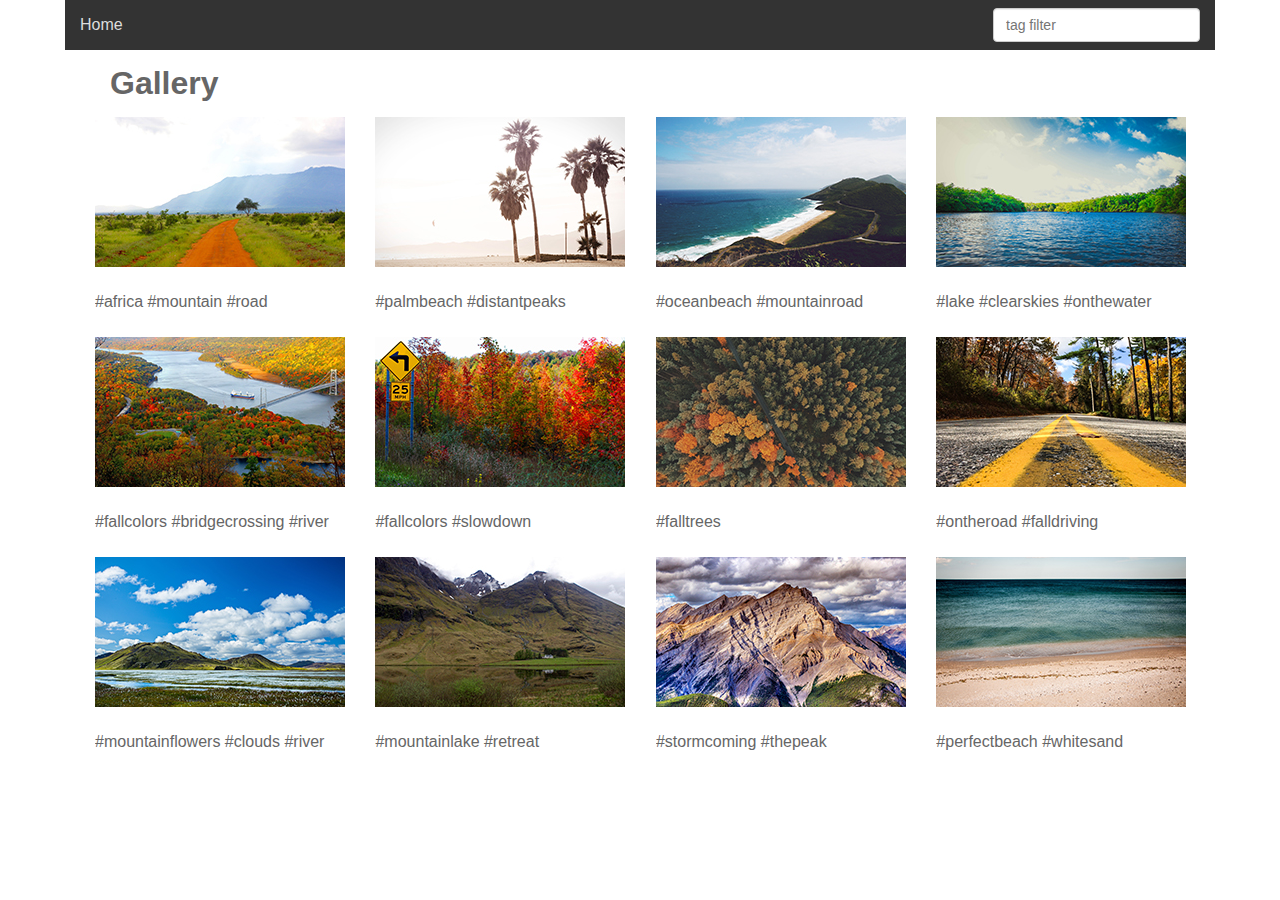
<file: assignment2-photo-filter/index.html>
<!DOCTYPE html>
<html lang="en">

<head>
    <meta charset="utf-8" />
    <title>Assignment 2 - Filtering Gallery</title>
    <link rel="stylesheet" type="text/css" href="css/main.css">
</head>

<body>
    <div class="wrapper">
        <nav>
            <ul>
                <li>
                    <a href="#">Home</a>
                </li>
            </ul>
            <form class="frm-filter">
                <div class="frm-group">
                    <a class="reset hidden" href="#">Reset</a>
                    <input class="frm-control" type="text" id="filter" name="filter" placeholder="tag filter" />
                </div>
            </form>
        </nav>
        <section class="gallery">
            <div class="row">
                <h1>Gallery</h1>
            </div>
            <div class="row">
                <div class="thumb-display">
                    <img src="img/thumbs/african_road_to_the_mountain.jpg" alt="african road to the mountain" />
                    <p class="tags">#africa #mountain #road</p>
                </div>
                <div class="thumb-display">
                    <img src="img/thumbs/beach_and_palms.jpg" alt="beach and palms" />
                    <p class="tags">#palmbeach #distantpeaks</p>
                </div>
                <div class="thumb-display">
                    <img src="img/thumbs/beach_road.jpg" alt="beach road" />
                    <p class="tags">#oceanbeach #mountainroad</p>
                </div>
                <div class="thumb-display">
                    <img src="img/thumbs/calm_lake.jpg" alt="calm lake" />
                    <p class="tags">#lake #clearskies #onthewater</p>
                </div>
                <div class="thumb-display">
                    <img src="img/thumbs/fall_bridge.jpg" alt="fall bridge" />
                    <p class="tags">#fallcolors #bridgecrossing #river</p>
                </div>
                <div class="thumb-display">
                    <img src="img/thumbs/fall_colors.jpg" alt="fall colors" />
                    <p class="tags">#fallcolors #slowdown</p>
                </div>
                <div class="thumb-display">
                    <img src="img/thumbs/fall_road.jpg" alt="fall road" />
                    <p class="tags">#falltrees</p>
                </div>
                <div class="thumb-display">
                    <img src="img/thumbs/forest_road.jpg" alt="forest road" />
                    <p class="tags">#ontheroad #falldriving</p>
                </div>
                <div class="thumb-display">
                    <img src="img/thumbs/mountain_flowers.jpg" alt="mountain flowers" />
                    <p class="tags">#mountainflowers #clouds #river</p>
                </div>
                <div class="thumb-display">
                    <img src="img/thumbs/mountain_lake.jpg" alt="mountain lake" />
                    <p class="tags">#mountainlake #retreat</p>
                </div>
                <div class="thumb-display">
                    <img src="img/thumbs/mountain_storm_coming.jpg" alt="mountain storm coming" />
                    <p class="tags">#stormcoming #thepeak</p>
                </div>
                <div class="thumb-display">
                    <img src="img/thumbs/rocky_beach.jpg" alt="rocky beach" />
                    <p class="tags">#perfectbeach #whitesand</p>
                </div>
            </div>
        </section>
    </div>
    <script src="js/main.js"></script>
</body>

</html>
</file>
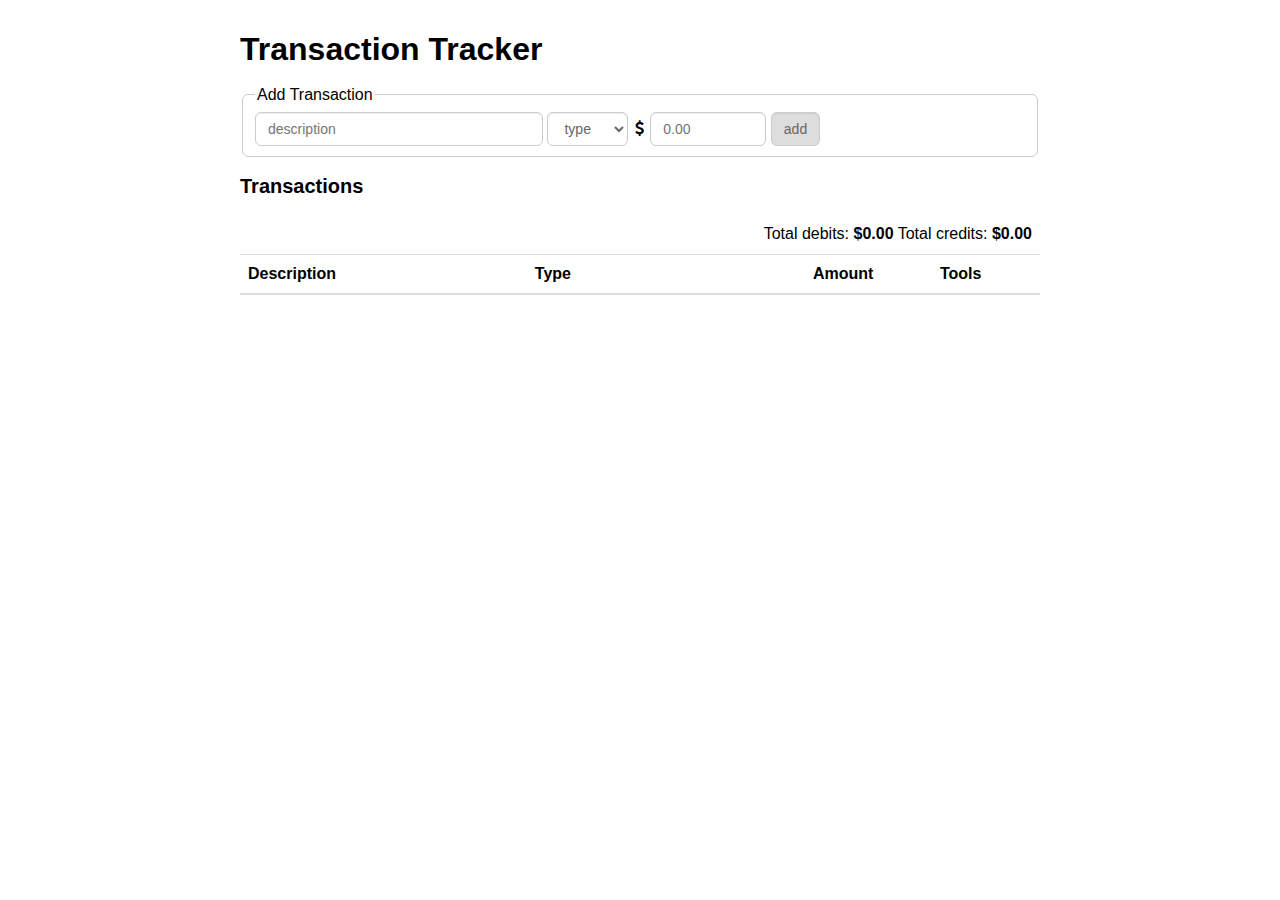
<file: Assignment3_FILES/financial-tracker/index.html>
<!DOCTYPE html>
<html lang="en">
  <head>
    <meta charset="utf-8" />
    <title>Financial Tracker - Assignment 3</title>
    <link rel="stylesheet" type="text/css" href="css/font-awesome.min.css" />
    <link rel="stylesheet" type="text/css" href="css/main.css" />
  </head>
  <body>
    <section class="wrapper">
      <h1>Transaction Tracker</h1>
      <form class="frm-transactions">
        <fieldset>
          <legend>Add Transaction</legend>
          <div class="frm-group">
            <input
              class="frm-control"
              type="text"
              name="description"
              size="30"
              placeholder="description"
            />
          </div>
          <div class="frm-group">
            <select class="frm-control" name="type">
              <option value="">type</option>
              <option value="debit">debit</option>
              <option value="credit">credit</option>
            </select>
          </div>
          <div class="frm-group">
            <i class="edit fa fa-dollar"></i>
            <input
              class="frm-control"
              type="number"
              name="currency"
              min="0"
              max="9999"
              step="0.01"
              size="4"
              placeholder="0.00"
            />
          </div>
          <div class="frm-group">
            <input class="frm-control" type="submit" value="add" />
          </div>
          <div class="error"></div>
        </fieldset>
      </form>
      <h2>Transactions</h2>
      <table class="transactions">
        <thead>
          <tr>
            <td colspan="4" class="right">
              Total debits: <span class="total debits">$0.00</span> Total
              credits: <span class="total credits">$0.00</span>
            </td>
          </tr>
          <tr>
            <th>Description</th>
            <th>Type</th>
            <th class="amount">Amount</th>
            <th class="tools">Tools</th>
          </tr>
        </thead>
        <tbody>
          <!-- SAMPLE MARKUP FOR TRANSACTIONS
				<tr class="debit">
					<td>Tim Horton's</td>
					<td>debit</td>
					<td class="amount">$1.89</td>
					<td class="tools">
						<i class="delete fa fa-trash-o"></i>
					</td>
				</tr>
				<tr class="debit">
					<td>NAIT Bookstore - JavaScript book</td>
					<td>debit</td>
					<td class="amount">$28.47</td>
					<td class="tools">
						<i class="delete fa fa-trash-o"></i>
					</td>
				</tr>
				<tr class="credit">
					<td>Payday</td>
					<td>credit</td>
					<td class="amount">$1223.98</td>
					<td class="tools">
						<i class="delete fa fa-trash-o"></i>
					</td>
				</tr>
				<tr class="debit">
					<td>Rent</td>
					<td>debit</td>
					<td class="amount">$750.00</td>
					<td class="tools">
						<i class="delete fa fa-trash-o"></i>
					</td>
				</tr>
				-->
        </tbody>
      </table>
    </section>
    <script src="js/main.js"></script>
  </body>
</html>
</file>
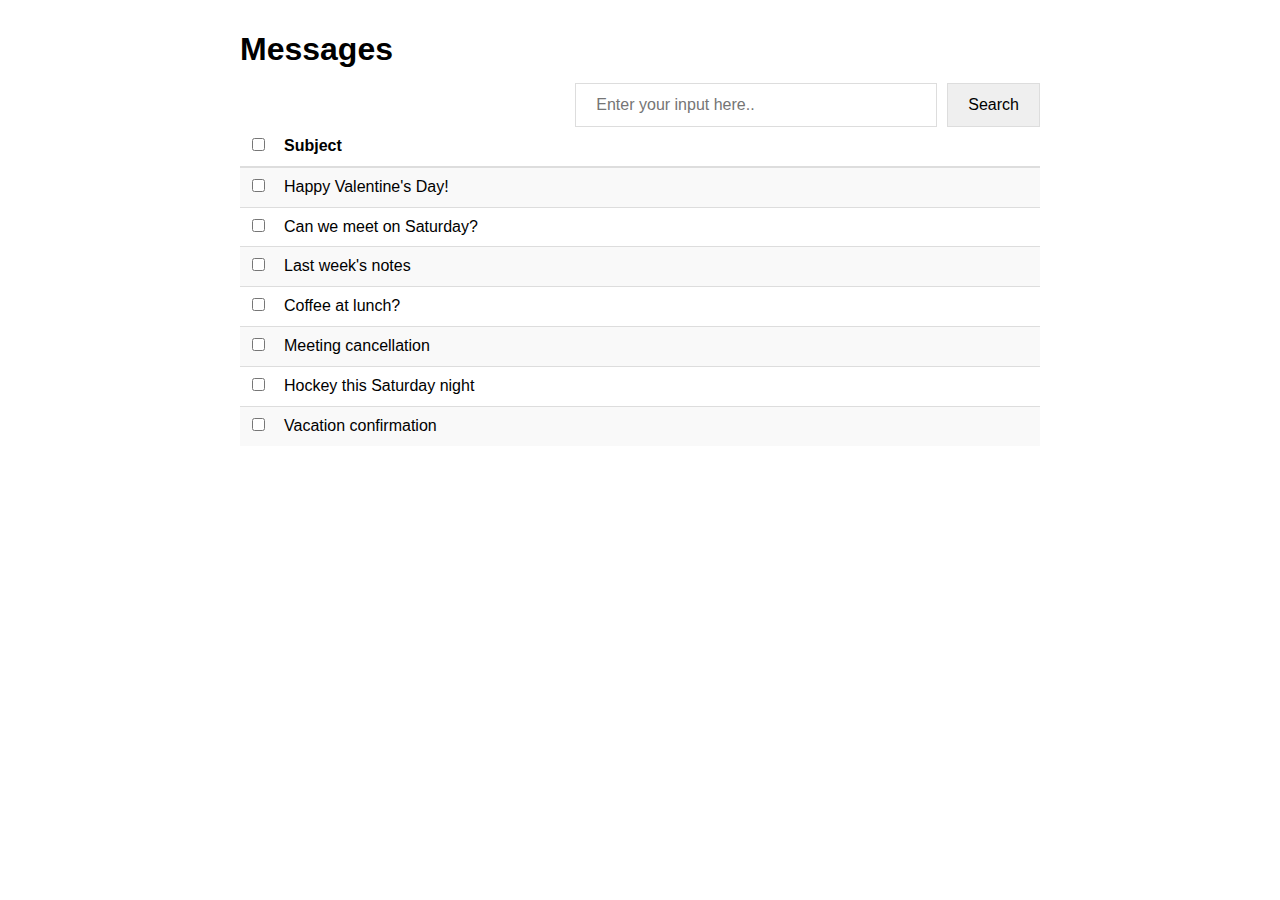
<file: Loops_FILES/todo_list/index.html>
<!DOCTYPE html>
<html lang="en">
  <head>
    <meta charset="utf-8" />
    <title>Practicing with Events</title>
    <link rel="stylesheet" type="text/css" href="css/main.css" />
  </head>
  <body>
    <section class="messages">
      <h1>Messages</h1>
      <div class="search-field">
        <input
          type="text"
          class="search"
          placeholder="Enter your input here.."
        />
        <input type="submit" value="Search" class="search-btn" />
      </div>
      <table>
        <thead>
          <tr>
            <th><input type="checkbox" name="toggle" /></th>
            <th>Subject</th>
          </tr>
        </thead>
        <tbody>
          <tr>
            <td><input type="checkbox" name="message" /></td>
            <td>Happy Valentine's Day!</td>
          </tr>
          <tr>
            <td><input type="checkbox" name="message" /></td>
            <td>Can we meet on Saturday?</td>
          </tr>
          <tr>
            <td><input type="checkbox" name="message" /></td>
            <td>Last week's notes</td>
          </tr>
          <tr>
            <td><input type="checkbox" name="message" /></td>
            <td>Coffee at lunch?</td>
          </tr>
          <tr>
            <td><input type="checkbox" name="message" /></td>
            <td>Meeting cancellation</td>
          </tr>
          <tr>
            <td><input type="checkbox" name="message" /></td>
            <td>Hockey this Saturday night</td>
          </tr>
          <tr>
            <td><input type="checkbox" name="message" /></td>
            <td>Vacation confirmation</td>
          </tr>
        </tbody>
      </table>
    </section>
    <script src="js/main.js"></script>
  </body>
</html>
</file>
<file: Assignment3_FILES/financial-tracker/css/main.css>
body {
	font-family: sans-serif;
	line-height: 1.5em;
	margin: 0;
	padding: 0;
}
.amount {
    text-align: right!important;
}
.error {
    color: red;
    font-size: 75%;
}
.fa {
    margin: 0 2px;
}
fieldset {
    border-radius: 6px;
    border: 1px solid #ccc;
}
.frm-control {
    display: inline-block;
    width: auto;
    vertical-align: middle;
    padding: 6px 12px;
    font-size: 14px;
    line-height: 1.42857143;
    color: #666;
    background-color: #fff;
    background-image: none;
    border: 1px solid #ccc;
    border-radius: 6px;
    -webkit-box-shadow: inset 0 1px 1px rgba(0,0,0,.075);
    box-shadow: inset 0 1px 1px rgba(0,0,0,.075);
}
.frm-group {
    display: inline-block;
    margin-bottom: 0;
    vertical-align: middle;
}
h2 {
    font-size: 1.25em;
}
input[type=submit] {
    background-color: #ddd;
}
input[type=submit]:hover {
    background-color: #d9edf7;
    cursor: pointer;
}
.right {
    text-align: right;
}
select.frm-control {
    height: 34px;
}
table.transactions {
	background-color: transparent;
	border-spacing: 0;
    border-collapse: collapse;
    width: 100%;
}
table.transactions>thead {
	display: table-header-group;
    vertical-align: middle;
    border-color: inherit;
}
table.transactions>thead:first-child>tr:first-child>td {
    border-top: 0;
}
table.transactions>thead>tr>th {
	vertical-align: bottom;
    border-bottom: 2px solid #ddd;
    text-align: left;
    font-weight: bold;
}
table.transactions>tbody {
	display: table-row-group;
    vertical-align: middle;
    border-color: inherit;
}
table.transactions>tbody>tr:hover {
    background-color: #d9edf7 !important;
}

table.transactions>tbody>tr>td:nth-child(1) {
    width: 550px;
}
table.transactions .fa:hover {
    cursor: pointer;
}
table.transactions tr {
	display: table-row;
    vertical-align: inherit;
    border-color: inherit;
}
table.transactions tr.credit {
    background-color: #dff0d8;
}
table.transactions tr.debit {
    background-color: #f2dede;
}
table.transactions tr>td,
table.transactions tr>th {
	padding: 8px;
    line-height: 1.42857143;
    vertical-align: top;
    border-top: 1px solid #ddd;
}
.tools {
    text-align: center!important;
}
.total {
    font-weight: bold;
}
.wrapper {
    margin: auto;
    padding: 1em;
    width: 800px;
}
</file>
<file: Loops_FILES/todo_list/css/main.css>
body {
  font-family: sans-serif;
  line-height: 1.5em;
  margin: 0;
  padding: 0;
}
.messages {
  margin: auto;
  padding: 1em;
  width: 800px;
}
.messages > table {
  background-color: transparent;
  border-spacing: 0;
  border-collapse: collapse;
  width: 100%;
}
.messages > table > thead {
  display: table-header-group;
  vertical-align: middle;
  border-color: inherit;
}
.messages > table > thead:first-child > tr:first-child > th {
  border-top: 0;
}
.messages > table > thead:first-child > tr:first-child > th:first-child {
  width: 20px;
}
.messages > table > thead > tr > th {
  vertical-align: bottom;
  border-bottom: 2px solid #ddd;
  text-align: left;
  font-weight: bold;
}
.messages > table > tbody {
  display: table-row-group;
  vertical-align: middle;
  border-color: inherit;
}
.messages > table tr {
  display: table-row;
  vertical-align: inherit;
  border-color: inherit;
}
.messages > table > tbody > tr:hover {
  background-color: #d9edf7 !important;
}
.messages > table tr > td,
.messages > table tr > th {
  padding: 8px;
  line-height: 1.42857143;
  vertical-align: top;
  border-top: 1px solid #ddd;
}
.messages > table > tbody > tr:nth-of-type(odd) {
  background-color: #f9f9f9;
}

.search {
  flex-basis: 40%;
  font-size: 16px;
  padding: 12px 20px;
  border: 1px solid #ddd;
  margin-right: 10px;
}
.search-field {
  display: flex;
  justify-content: flex-end;
}

.search-btn {
  font-size: 16px;
  padding: 12px 20px;
  border: 1px solid #ddd;
}
.found {
  background-color: #ffffa1 !important;
}
</file>
<file: assignment2-photo-filter/css/main.css>
/* General tags */

body {
    color: #666;
    font-family: sans-serif;
    line-height: 1.5em;
    margin-top: 0;
}
a {
    color: #ddd;
    text-decoration: none;
}
a.reset.hidden {
    visibility: hidden;
}
.frm-control {
    display: inline-block;
    width: auto;
    vertical-align: middle;
    height: 20px;
    padding: 6px 12px;
    font-size: 14px;
    line-height: 1.42857143;
    color: #666;
    background-color: #fff;
    background-image: none;
    border: 1px solid #ccc;
    border-radius: 4px;
    -webkit-box-shadow: inset 0 1px 1px rgba(0,0,0,.075);
    box-shadow: inset 0 1px 1px rgba(0,0,0,.075);
}
.frm-group {
    display: inline-block;
    margin-bottom: 0;
    vertical-align: middle;
}
.gallery {
    clear: both;
    overflow: hidden;
}
.gallery h1 {
    margin-left: 15px;
}
nav {
    background-color: #333;
    color: #ddd;
    min-height: 50px; 
}
nav form {
    float: right!important;
    width: auto;
    height: 34px;
    margin-left: 0;
    border: 0;
    -webkit-box-shadow: none;
    box-shadow: none;
    padding: 0 15px;
    margin-top: 8px;
    margin-bottom: 8px;
}
nav>ul {
    list-style: none;
    margin: 0;
    padding-left: 0;
}
nav>ul>li {
    display: block;
    float: left;
    position: relative;
}
nav>ul>li>a {
    color: inherit;
    display: block;
    line-height: 20px;
    padding: 15px;
    position: relative;
}
.row {
    padding-left: 30px;
    width: 1150px;
}
.row>.thumb-display  {
    display: inline-block;
    width: 280px;
    margin-right: -4px;
    transition: width 1s;
    -webkit-transition: width 1s;
}
.row>.thumb-display.hidden {
    width: 0 !important;
    transition: width 1s;
    -webkit-transition: width 1s;
    overflow: hidden;
}
.row>.thumb-display>p {
    display: inline-block;
    width: 100%;
    max-height: 24px;
    overflow: hidden;
}
.wrapper {
    margin: auto;
    padding: 0;
    width: 1150px;
}
</file>
